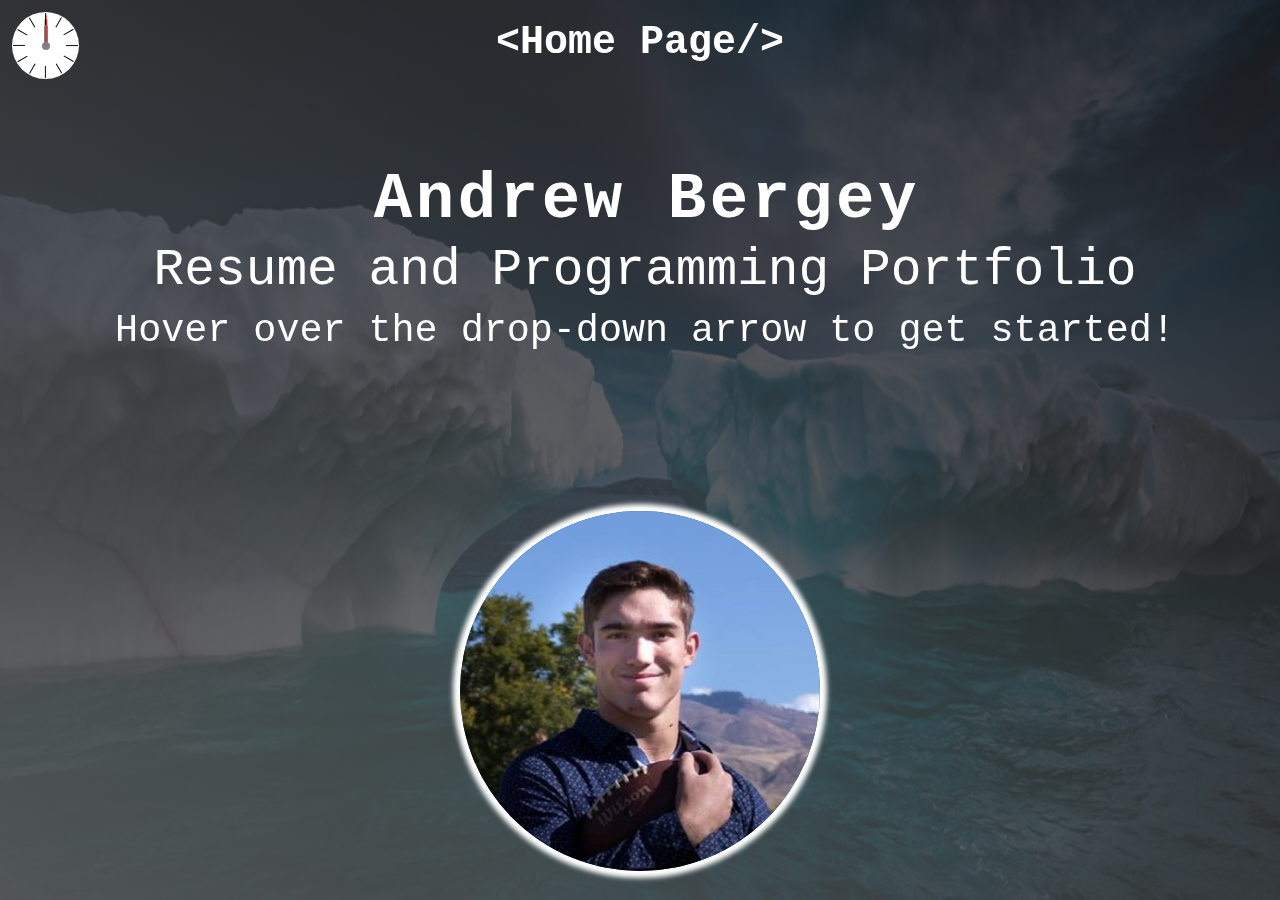
<file: index.html>
<!DOCTYPE html>
<html lang="en">
  <head>
    <meta charset="UTF-8" />
    <meta http-equiv="X-UA-Compatible" content="IE=edge" />
    <meta name="viewport" content="width=device-width, initial-scale=1.0" />
    <title>Home</title>
    <link rel="stylesheet" href="style.css" />
    <link
      rel="stylesheet"
      href="https://use.fontawesome.com/releases/v5.15.3/css/all.css"
      integrity="sha384-SZXxX4whJ79/gErwcOYf+zWLeJdY/qpuqC4cAa9rOGUstPomtqpuNWT9wdPEn2fk"
      crossorigin="anonymous"
    />
  </head>
  <body>
    <h1 class="heading">Home Page</h1>
    <div class="dropdown">
      <i id="dropimage" class="fas fa-angle-down"></i>
      <div class="drop-content">
        <ul class="list1">
          <li><a href="index.html">Home Page</a></li>
          <li><a href="about.html">About Me</a></li>
          <li><a href="resume.html">Resume</a></li>
          <li><a href="projects.html">Coding Projects</a></li>
        </ul>
      </div>
    </div>
    <div class="clock">
      <div class="hour hand"></div>
      <div class="minute hand"></div>
      <div class="second hand"></div>
      <div class="number number1">|</div>
      <div class="number number2">|</div>
      <div class="number number3">|</div>
      <div class="number number4">|</div>
      <div class="number number5">|</div>
      <div class="number number6">|</div>
      <div class="number number7">|</div>
      <div class="number number8">|</div>
      <div class="number number9">|</div>
      <div class="number number10">|</div>
      <div class="number number11">|</div>
      <div class="number number12">|</div>
    </div>
    <div class="welcome-layout">
      <div class="welcome-text">
        <div class="welcome-h2">
          <h2 class="welcome-h2">A</h2>
          <h2 class="welcome-h2">n</h2>
          <h2 class="welcome-h2">d</h2>
          <h2 class="welcome-h2">r</h2>
          <h2 class="welcome-h2">e</h2>
          <h2 class="welcome-h2">w</h2>
          <h2 class="welcome-h2">&nbsp;</h2>
          <h2 class="welcome-h2">B</h2>
          <h2 class="welcome-h2">e</h2>
          <h2 class="welcome-h2">r</h2>
          <h2 class="welcome-h2">g</h2>
          <h2 class="welcome-h2">e</h2>
          <h2 class="welcome-h2">y</h2>
        </div>
        <h3>Resume and Programming Portfolio</h3>
        <p>Hover over the drop-down arrow to get started!</p>
      </div>
      <div class="welcome-image-overlay">
        <img
          class="welcome-image"
          src="images/seniorPicFootballKneeling (2).jpg"
          alt="photo of me"
        />
      </div>
    </div>
    <div class="background-overlay">
      <img src="images/realisticIceberg.jpg" alt="background-image" />
    </div>
    <!-- javascript -->
    <script src="script.js"></script>
    <script src="clock.js"></script>
  </body>
</html>
</file>
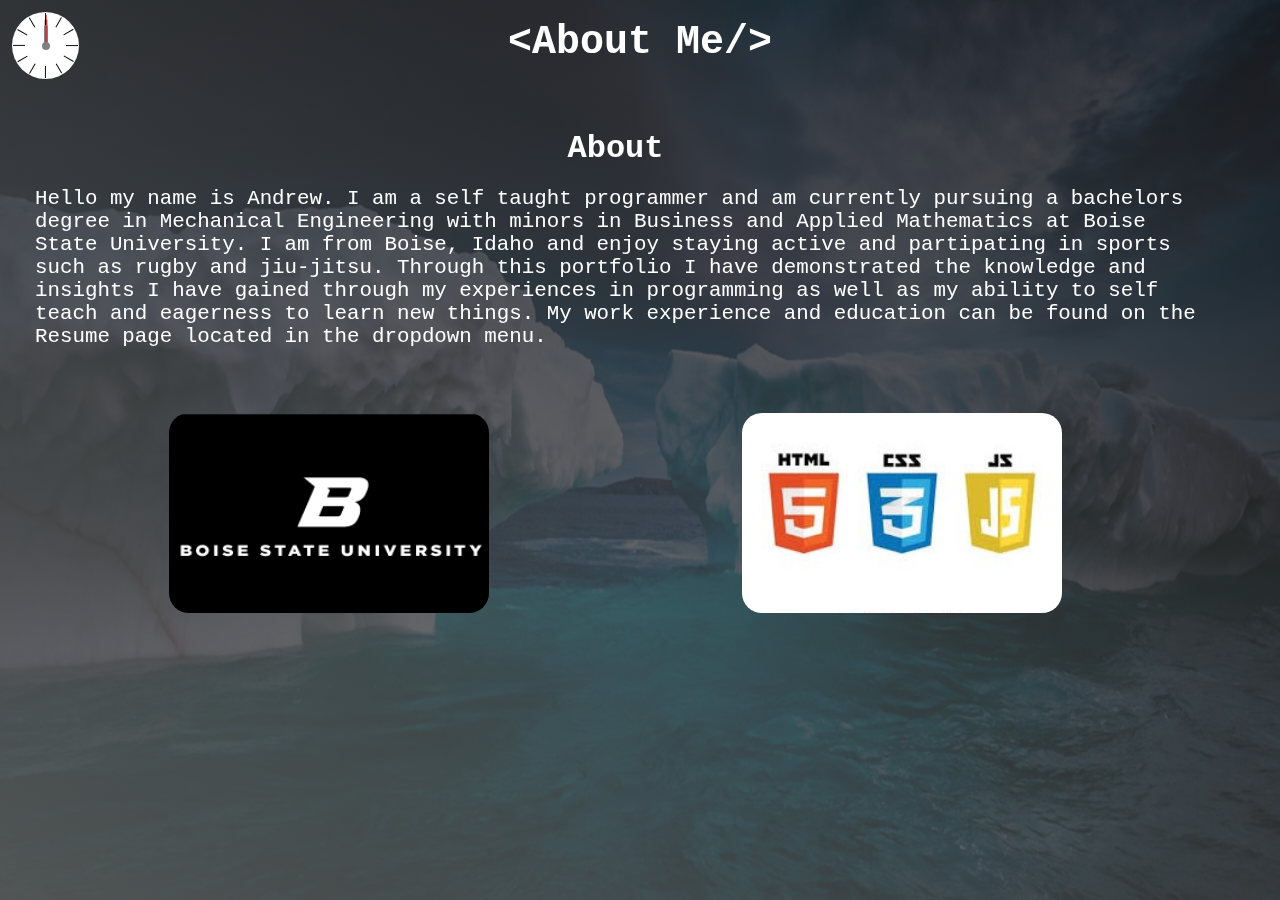
<file: about.html>
<!DOCTYPE html>
<html lang="en">
	<head>
		<meta charset="UTF-8" />
		<meta http-equiv="X-UA-Compatible" content="IE=edge" />
		<meta name="viewport" content="width=device-width, initial-scale=1.0" />
		<title>About</title>
		<link rel="stylesheet" href="style.css" />
		<link
			rel="stylesheet"
			href="https://use.fontawesome.com/releases/v5.15.3/css/all.css"
			integrity="sha384-SZXxX4whJ79/gErwcOYf+zWLeJdY/qpuqC4cAa9rOGUstPomtqpuNWT9wdPEn2fk"
			crossorigin="anonymous"
		/>
	</head>
	<body>
		<h1 class="heading">About Me</h1>
		<div class="dropdown">
			<i id="dropimage" class="fas fa-angle-down"></i>
			<div class="drop-content">
				<ul class="list1">
					<li><a href="index.html">Home Page</a></li>
					<li><a href="about.html">About Me</a></li>
					<li><a href="resume.html">Resume</a></li>
					<li><a href="projects.html">Coding Projects</a></li>
				</ul>
			</div>
		</div>
		<div class="clock">
			<div class="hour hand"></div>
			<div class="minute hand"></div>
			<div class="second hand"></div>
			<div class="number number1">|</div>
			<div class="number number2">|</div>
			<div class="number number3">|</div>
			<div class="number number4">|</div>
			<div class="number number5">|</div>
			<div class="number number6">|</div>
			<div class="number number7">|</div>
			<div class="number number8">|</div>
			<div class="number number9">|</div>
			<div class="number number10">|</div>
			<div class="number number11">|</div>
			<div class="number number12">|</div>
		</div>
		<div class="background-overlay">
			<img src="images/realisticIceberg.jpg" alt="background-image" />
		</div>
		<div class="about-layout">
			<div id="about">
				<h2>About</h2>
				<p>
					Hello my name is Andrew. I am a self taught programmer and am
					currently pursuing a bachelors degree in Mechanical Engineering
					with minors in Business and Applied Mathematics at Boise State
					University. I am from Boise, Idaho and enjoy staying active and
					partipating in sports such as rugby and jiu-jitsu. Through this
					portfolio I have demonstrated the knowledge and insights I have
					gained through my experiences in programming as well as my
					ability to self teach and eagerness to learn new things. My work
					experience and education can be found on the Resume page located
					in the dropdown menu.
				</p>
			</div>
			<div class="img-layout">
				<div id="bsuImg">
					<img
						src="./images/boise-state-logos-boise-state-university.png"
						alt="BSU Picture"
					/>
				</div>
				<div class="logosOverlay">
					<img src="./images/FrontEndLogos.jpg" alt="Logos" />
				</div>
			</div>
		</div>
		<!-- javascript -->
		<script src="script.js"></script>
		<script src="clock.js"></script>
	</body>
</html>
</file>
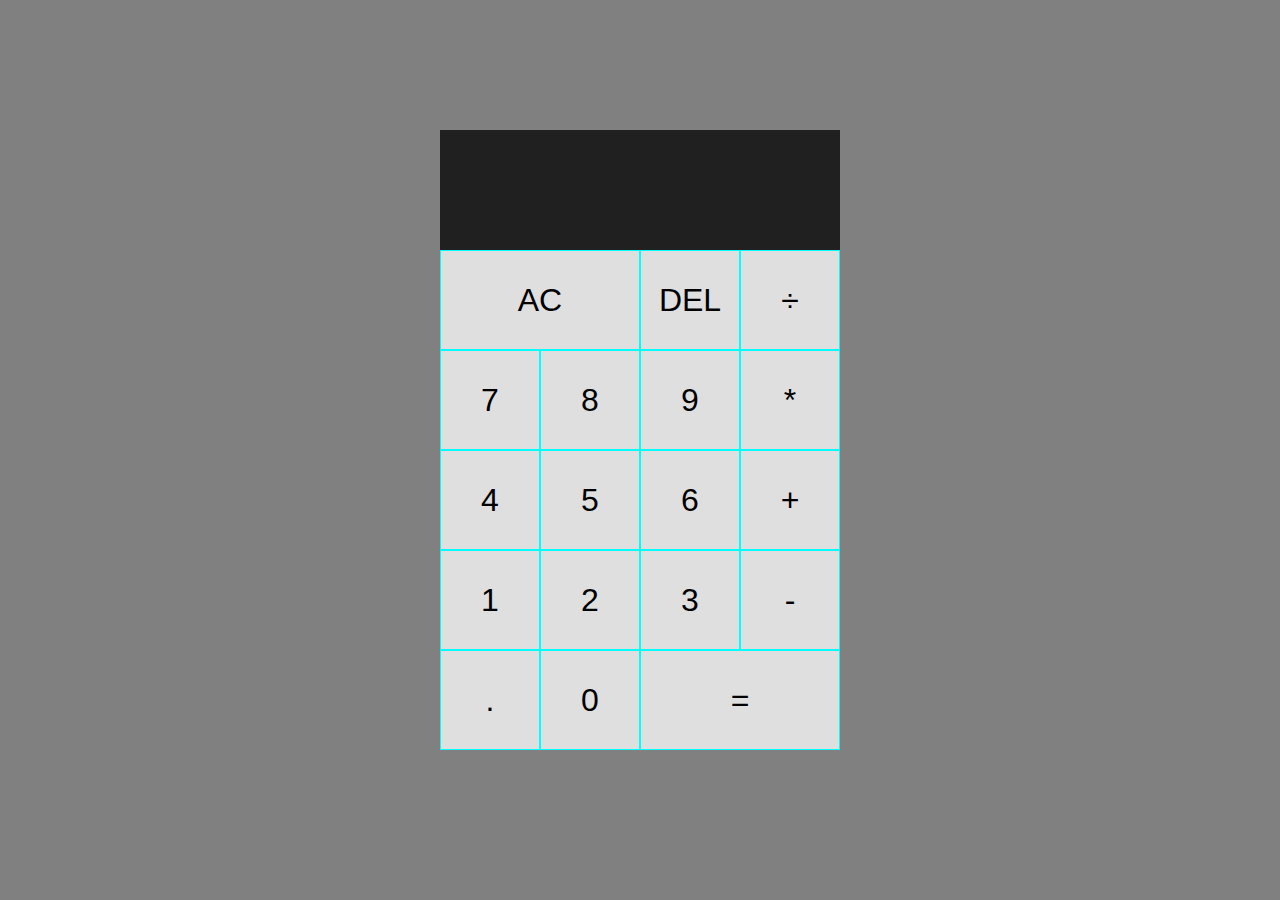
<file: calculator.html>
<!DOCTYPE html>
<html lang="en">
  <head>
    <meta charset="UTF-8" />
    <meta http-equiv="X-UA-Compatible" content="IE=edge" />
    <meta name="viewport" content="width=device-width, initial-scale=1.0" />
    <title>Calculator</title>
    <link rel="stylesheet" href="style.css" />
  </head>
  <body style="background: grey">
    <div class="calcgrid">
      <div class="output">
        <div class="previousoperand"></div>
        <div class="currentoperand"></div>
      </div>
      <button data-allclear class="spantwo">AC</button>
      <button data-delete>DEL</button>
      <button data-operation>÷</button>
      <button data-number>7</button>
      <button data-number>8</button>
      <button data-number>9</button>
      <button data-operation>*</button>
      <button data-number>4</button>
      <button data-number>5</button>
      <button data-number>6</button>
      <button data-operation>+</button>
      <button data-number>1</button>
      <button data-number>2</button>
      <button data-number>3</button>
      <button data-operation>-</button>
      <button data-number>.</button>
      <button data-number>0</button>
      <button data-equals class="spantwo">=</button>
      <!-- javascript -->
      <script src="calcjs.js"></script>
    </div>
  </body>
</html>
</file>
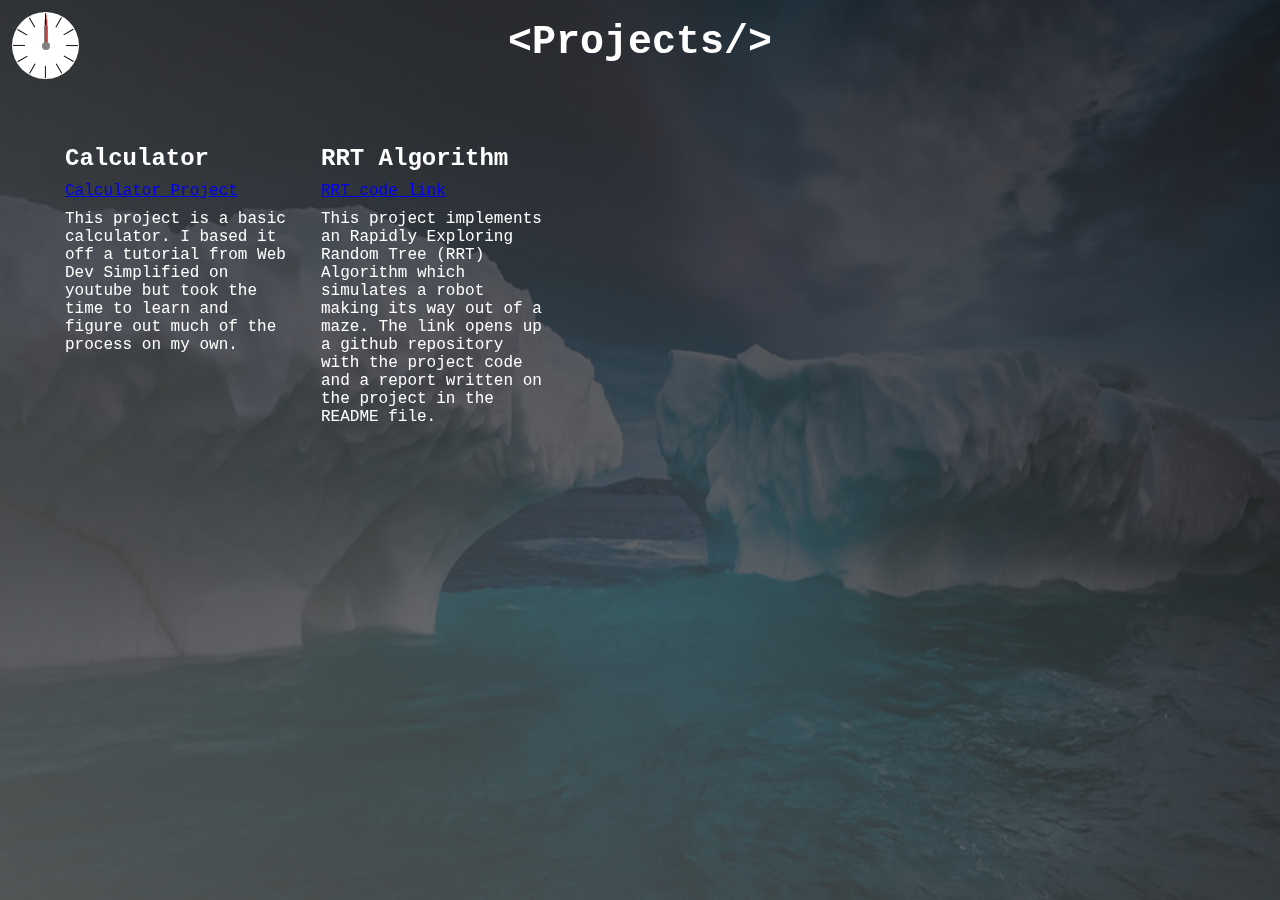
<file: projects.html>
<!DOCTYPE html>
<html lang="en">
	<head>
		<meta charset="UTF-8" />
		<meta http-equiv="X-UA-Compatible" content="IE=edge" />
		<meta name="viewport" content="width=device-width, initial-scale=1.0" />
		<title>Projects</title>
		<link rel="stylesheet" href="style.css" />
		<link
			rel="stylesheet"
			href="https://use.fontawesome.com/releases/v5.15.3/css/all.css"
			integrity="sha384-SZXxX4whJ79/gErwcOYf+zWLeJdY/qpuqC4cAa9rOGUstPomtqpuNWT9wdPEn2fk"
			crossorigin="anonymous"
		/>
	</head>
	<body>
		<h1 class="heading">Projects</h1>
		<div class="dropdown">
			<i id="dropimage" class="fas fa-angle-down"></i>
			<div class="drop-content">
				<ul class="list1">
					<li><a href="index.html">Home Page</a></li>
					<li><a href="about.html">About Me</a></li>
					<li><a href="resume.html">Resume</a></li>
					<li><a href="projects.html">Coding Projects</a></li>
				</ul>
			</div>
		</div>
		<div class="clock">
			<div class="hour hand"></div>
			<div class="minute hand"></div>
			<div class="second hand"></div>
			<div class="number number1">|</div>
			<div class="number number2">|</div>
			<div class="number number3">|</div>
			<div class="number number4">|</div>
			<div class="number number5">|</div>
			<div class="number number6">|</div>
			<div class="number number7">|</div>
			<div class="number number8">|</div>
			<div class="number number9">|</div>
			<div class="number number10">|</div>
			<div class="number number11">|</div>
			<div class="number number12">|</div>
		</div>
		<div class="background-overlay">
			<img src="images/realisticIceberg.jpg" alt="background-image" />
		</div>
		<div class="project-layout">
			<div class="projects">
				<h2>Calculator</h2>
				<a href="./calculator.html" target="_blank">Calculator Project</a>
				<p>
					This project is a basic calculator. I based it off a tutorial
					from Web Dev Simplified on youtube but took the time to learn and
					figure out much of the process on my own.
				</p>
			</div>
			<div class="projects">
				<h2>RRT Algorithm</h2>
				<a
					href="https://github.com/andrewbergey/RRTalgorithm"
					target="_blank"
					>RRT code link</a
				>
				<p>
					This project implements an Rapidly Exploring Random Tree (RRT)
					Algorithm which simulates a robot making its way out of a maze.
					The link opens up a github repository with the project code and a
					report written on the project in the README file.
				</p>
			</div>
		</div>
		<!-- javascript -->
		<script src="calcjs.js"></script>
		<script src="script.js"></script>
		<script src="clock.js"></script>
	</body>
</html>
</file>
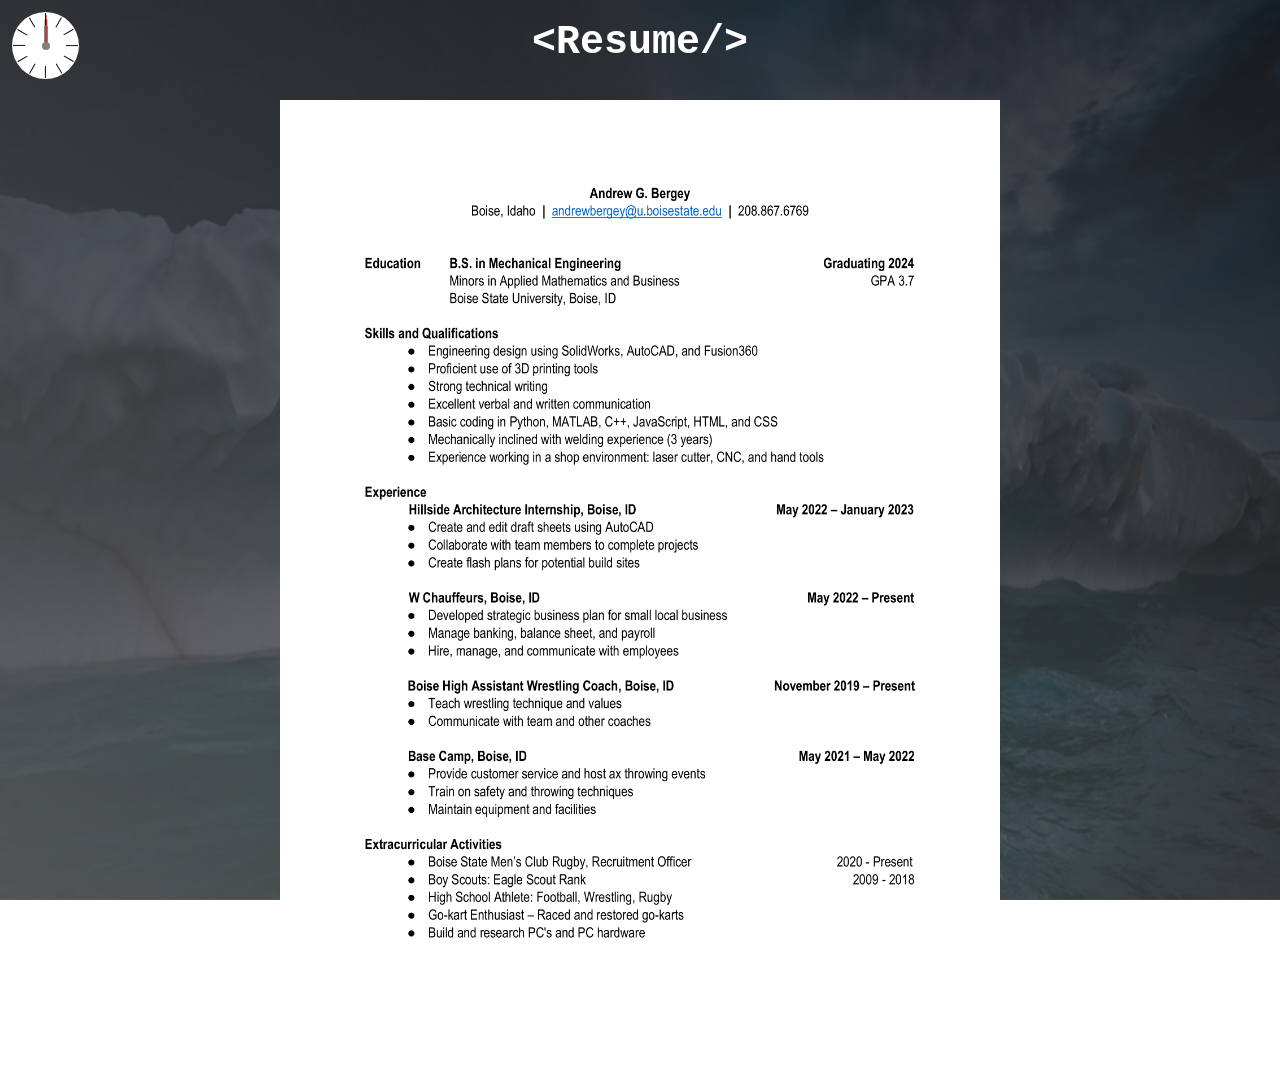
<file: resume.html>
<!DOCTYPE html>
<html lang="en">
  <head>
    <meta charset="UTF-8" />
    <meta http-equiv="X-UA-Compatible" content="IE=edge" />
    <meta name="viewport" content="width=device-width, initial-scale=1.0" />
    <title>About</title>
    <link rel="stylesheet" href="style.css" />
    <link
      rel="stylesheet"
      href="https://use.fontawesome.com/releases/v5.15.3/css/all.css"
      integrity="sha384-SZXxX4whJ79/gErwcOYf+zWLeJdY/qpuqC4cAa9rOGUstPomtqpuNWT9wdPEn2fk"
      crossorigin="anonymous"
    />
  </head>
  <body>
    <h1 class="heading">Resume</h1>
    <div class="dropdown">
      <i id="dropimage" class="fas fa-angle-down"></i>
      <div class="drop-content">
        <ul class="list1">
          <li><a href="index.html">Home Page</a></li>
          <li><a href="about.html">About Me</a></li>
          <li><a href="resume.html">Resume</a></li>
          <li><a href="projects.html">Coding Projects</a></li>
        </ul>
      </div>
    </div>
    <div class="clock">
      <div class="hour hand"></div>
      <div class="minute hand"></div>
      <div class="second hand"></div>
      <div class="number number1">|</div>
      <div class="number number2">|</div>
      <div class="number number3">|</div>
      <div class="number number4">|</div>
      <div class="number number5">|</div>
      <div class="number number6">|</div>
      <div class="number number7">|</div>
      <div class="number number8">|</div>
      <div class="number number9">|</div>
      <div class="number number10">|</div>
      <div class="number number11">|</div>
      <div class="number number12">|</div>
    </div>
    <div class="background-overlay">
      <img src="images/realisticIceberg.jpg" alt="background-image" />
    </div>
    <div class="resumePhoto">
      <img src="images/resumePhoto.png" alt="my resume" />
    </div>
    <!-- Script -->
    <script src="script.js"></script>
    <script src="clock.js"></script>
  </body>
</html>
</file>
<file: style.css>
/* General Styling */
* {
  margin: 0;
  padding: 0;
}
html, body {
  margin: 0;
  padding: 0;
  color: #fff;
  font-family: monospace;
  font-size: 1rem;
  overflow-x: hidden;
}
.background-overlay::after {
  content: "";
  position: fixed;
  top: 0;
  left: 0;
  width: 100vw;
  height: 100vh;
  background-image: linear-gradient(
    to top right,
    rgb(100, 100, 100),
    rgb(20, 20, 20)
  );
  opacity: 0.8;
  z-index: -15;
}
.background-overlay img {
  position: fixed;
  top: 0;
  width: 100vw;
  height: 100vh;
  z-index: -20;
}
.heading {
  white-space: nowrap;
  background: transparent;
  font-size: 2.5rem;
  margin: 0;
  padding: 20px;
  text-align: center;
  position: absolute;
  left: 50vw;
  transform: translate(-50%);
}
.dropdown {
  width: 100px;
  top: 20px;
  position: relative;
  left: 100vw;
  transform: translate(-250px);
  z-index: 20;
}
#dropimage {
  width: 100px;
  text-align: center;
  cursor: pointer;
  font-size: min(25vw, 75px);
  position: absolute;
  top: -10px;
  left: -20px;
  transition-duration: 0.3s;
  transform: translate(165px);
  z-index: 10;
}
.dropdown ul {
  list-style: none;
}
.drop-content {
  min-height: 100px;
  background: #666;
  min-width: 250px;
  position: absolute;
  top: 50px;
  transform: translate(190px, 15px);
  border-radius: 7px;
  visibility: hidden;
}
.drop-content a {
  display: block;
  color: white;
  font-size: 1.4rem;
  text-decoration: none;
  transition: font-size 0.3s;
  margin: 20px 40px;
}
.drop-content a:hover {
  font-size: 1.5rem;
  color: rgb(19, 206, 253);
}
#dropimage:hover {
  color: rgb(19, 206, 253);
}
#dropimage:hover + .drop-content {
  visibility: visible;
}
.drop-content:hover {
  visibility: visible;
}
/* Home Page */
.welcome-layout {
  display: grid;
  align-items: center;
  grid-template-columns: repeat(auto-fit, minmax(450px, 1fr));
  height: 100vh;
  text-align: center;
  z-index: 15;
}
.welcome-text {
  transform: translate(0, 40px);
  margin-top: 20px;
  margin-left: 10px;
}
.welcome-text h2 {
  display: inline;
  position: relative;
  font-size: 4em;
  transition: top 0.3s ease-in, color 0.15s ease-in;
  margin: -3px;
  color: white;
}
.welcome-h2 {
  white-space: nowrap;
}
.welcome-text h3 {
  font-size: 2em;
  font-weight: 300;
  padding-top: 10px;
  padding-bottom: 5px;
  transform: translate(0, -5px);
}
.welcome-text p {
  font-size: 1.1em;
}
.welcome-image {
  width: 27vw;
  transform: translate(0, 50px);
  border-radius: 50%;
  box-shadow: 0 0 5px 7px white;
}
/* About Page */
.about-layout {
  padding-top: 130px;
  margin: 0 5vw 0 5vw;
}
.about-layout h2 {
  font-size: 2rem;
  text-align: center;
}
.about-layout p {
  font-size: 1.3rem;
  margin: 20px;
}
.img-layout {
  display: grid;
  grid-template-columns: 1fr 1fr;
  padding-top: 5vh;  
}
.logosOverlay img {
  width: 35vw;
  height: 25vw;
  max-width: 320px;
  max-height: 200px;
  border-radius: 20px;
}
.logosOverlay {
  justify-self: right;
  border-radius: 20px;
  margin-right: 12vw;
  transition: all 0.7s;
}
.logosOverlay:hover {
  transform: translate(-10px, -10px);
}
.logosOverlay:hover::after {
  content: "";
  position: absolute;
  transform: translate(-100%);
  width: 35vw;
  height: 25vw;
  max-width: 320px;
  max-height: 200px;
  border-radius: 20px;
  background-image: linear-gradient(
    135deg,
    rgba(255, 255, 255, 0) 40%,
    rgba(255, 109, 31, 0.7) 47%,
    rgba(0, 69, 255, 0.7) 50%,
    rgba(242, 255, 25, 0.7) 53%,
    rgba(244, 244, 244, 0) 60%
  );
  background-size: 320%;
  animation: logosEffect 2.5s, bsuLogoEffect 0.5s linear forwards;
}
@keyframes logosEffect {
  0% {
    opacity: 20%;
    background-position: right;
  }
  50% {
    opacity: 100%;
  }
  100% {
    background-position: left;
  }
}
#bsuImg {
  justify-self: left;
  padding-left: 12vw;
}
#bsuImg img {
  border-radius: 20px;
  width: 35vw;
  height: 25vw;
  max-width: 320px;
  max-height: 200px;
  transition: all 0.7s;
}
#bsuImg img:hover {
  animation: bsuLogoEffect 0.5s linear forwards;
  transform: translate(-10px, -10px);
}

@keyframes bsuLogoEffect {
  to {
    box-shadow: 10px 10px cyan;
  }
}

/* Resume Page */
.resumePhoto img {
  display: block;
  margin-left: auto;
  margin-right: auto;
  margin-bottom: 50px;
  padding-top: 100px;
  height: auto;
  width: 80vh;
  max-width: 98%;
}

/* Project Page */
.project-layout {
  display: grid;
  grid-template-columns: repeat(auto-fit, minmax(230px, 20vw));
  width: 100vw;
  padding: 130px 50px 0px 50px;
}
.projects {
  padding: 15px;
}
.projects h2{
  padding-bottom: 10px;
}
.projects p{
  padding-top: 10px;
}

/* Clock CSS */
.clock {
  background: white;
  width: 20vw;
  max-width: 67px;
  height: 20vw;
  max-height: 67px;
  border-radius: 50%;
  position: absolute;
  top: 12px;
  left: 12px;
}
.clock .number {
  color: black;
  font-size: 12px;
  position: absolute;
  width: 100%;
  height: 100%;
  text-align: center;
}
.clock .number1 {
  transform: rotate(30deg);
}
.clock .number2 {
  transform: rotate(60deg);
}
.clock .number3 {
  transform: rotate(90deg);
}
.clock .number4 {
  transform: rotate(120deg);
}
.clock .number5 {
  transform: rotate(150deg);
}
.clock .number6 {
  transform: rotate(180deg);
}
.clock .number7 {
  transform: rotate(210deg);
}
.clock .number8 {
  transform: rotate(240deg);
}
.clock .number9 {
  transform: rotate(270deg);
}
.clock .number10 {
  transform: rotate(300deg);
}
.clock .number11 {
  transform: rotate(330deg);
}
.clock .hand {
  --rotation: 0;
  position: absolute;
  background: gray;
  bottom: 50%;
  left: 50%;
  border: 1px white;
  border-top-left-radius: 5px;
  border-top-right-radius: 5px;
  transform-origin: bottom center;
  transform: translate(-50%) rotate(calc(var(--rotation) * 1deg));
}
.clock::after {
  content: "";
  position: absolute;
  background: gray;
  width: 8px;
  height: 8px;
  left: 50%;
  top: 50%;
  transform: translate(-50%, -50%);
  border-radius: 50%;
  z-index: 11;
}
.clock .second {
  width: 1px;
  height: 45%;
  background: red;
}
.clock .minute {
  width: 3px;
  height: 40%;
  background: gray;
}
.clock .hour {
  width: 4px;
  height: 30%;
  background: gray;
}
/* Media Query for all pages */
@media all and (max-width: 1325px) {
  .about-layout {
    grid-template-columns: 95vw;
    margin-left: 15px;
  }
  .heading {
    font-size: min(6vw, 2.5rem);
  }
  .welcome-layout {
    grid-template-columns: 1fr;
  }
  .welcome-text {
    margin-top: 50px;
  }
  .welcome-text h2 {
    font-size: 5vw;
  }
  .welcome-text h3 {
    font-size: 4vw;
  }
  .welcome-text p {
    font-size: 3vw;
  }
  .welcome-image {
    width: 80vw;
    max-width: 40vh;
  }
  .dropdown {
    transform: translate(-235px);
  }
}
/* Calculator CSS */
.calcgrid {
  padding-top: 80px;
  display: grid;
  width: 50vw;
  justify-content: center;
  align-content: center;
  min-height: 80vh;
  grid-template-columns: repeat(4, 100px);
  grid-template-rows: minmax(120px, auto) repeat(5, 100px);
  transform: translate(25vw);
  position: relative;
  z-index: 12;
}
.calcgrid button {
  cursor: pointer;
  font-size: 2rem;
  border: 1px solid cyan;
  outline: none;
  background: rgba(255, 255, 255, 0.75);
}
.calcgrid button:hover {
  background: rgba(255, 255, 255, 1);
}
.spantwo {
  grid-column: span 2;
}
.output {
  grid-column: 1/-1;
  background: rgba(0, 0, 0, 0.75);
  display: flex;
  align-items: flex-end;
  justify-content: space-between;
  flex-direction: column;
  padding: 10px;
  word-wrap: break-word;
  word-break: break-all;
}
.output .previousoperand {
  color: rgba(255, 255, 255, 0.75);
  font-size: 1.5rem;
}
.output .currentoperand {
  color: rgba(255, 255, 255, 1);
  font-size: 2.5rem;
}
</file>
